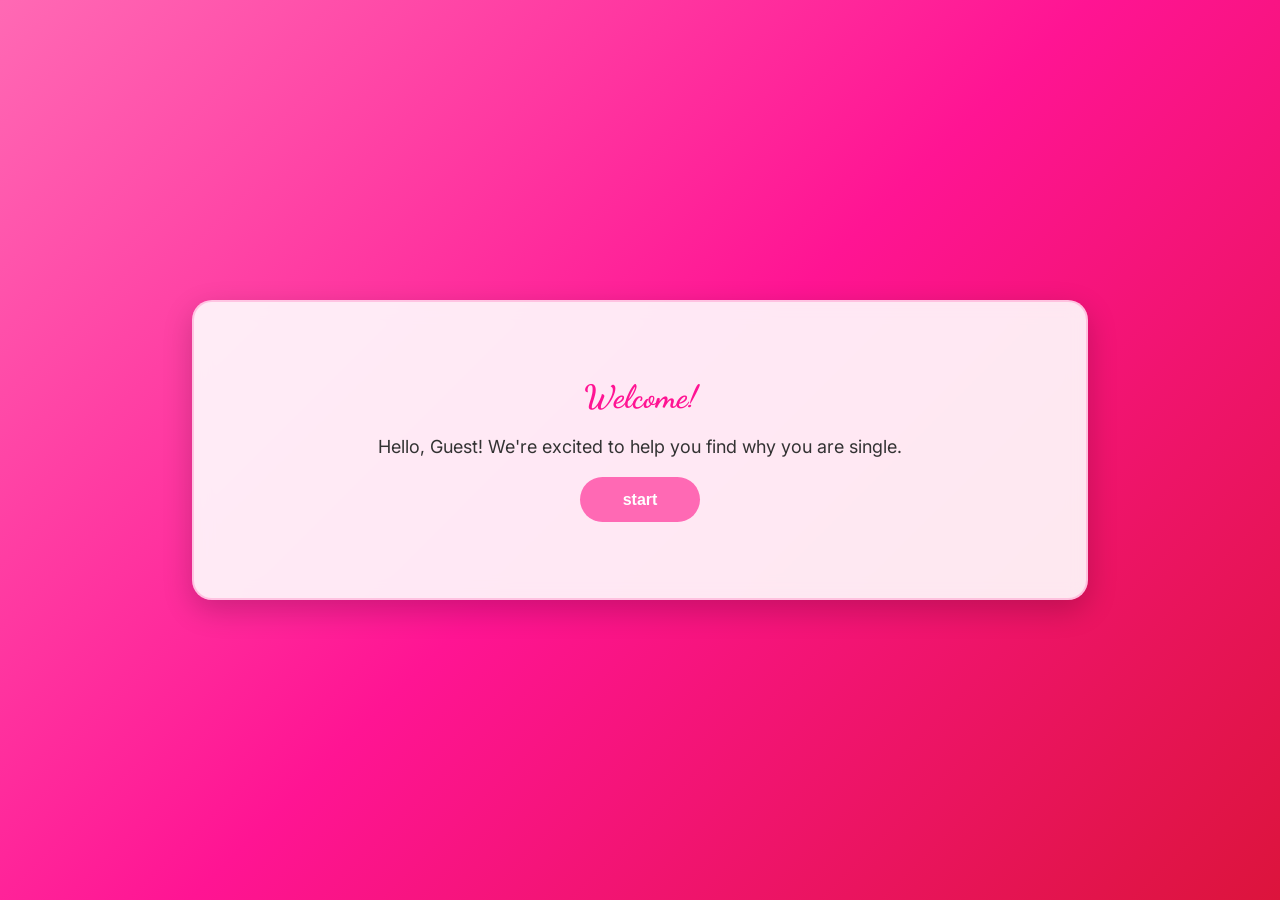
<file: index.html>
<!DOCTYPE html>
<html lang="en">
<head>
  <meta charset="UTF-8">
  <meta name="viewport" content="width=device-width, initial-scale=1.0">
  <title>Welcome</title>
  <link rel="preconnect" href="https://fonts.googleapis.com">
  <link rel="preconnect" href="https://fonts.gstatic.com" crossorigin>
  <link href="https://fonts.googleapis.com/css2?family=Inter:wght@400;500;600&family=Dancing+Script:wght@700&display=swap" rel="stylesheet">
  <link rel="stylesheet" href="single.css">
</head>
<body>
  <div class="welcome-card">
    <h1 class="welcome-title">Welcome!</h1>
    <p class="welcome-message">Hello, <span id="username">Guest</span>! We're excited to help you find why you are single.</p>
    <button onclick="window.location.href='start.html'">start</button>
  </div>
  <script>
    document.addEventListener('DOMContentLoaded', function() {
      const username = localStorage.getItem('username') || 'Guest';
      document.getElementById('username').textContent = username;
    });
  </script>
</body>
</html>
</file>
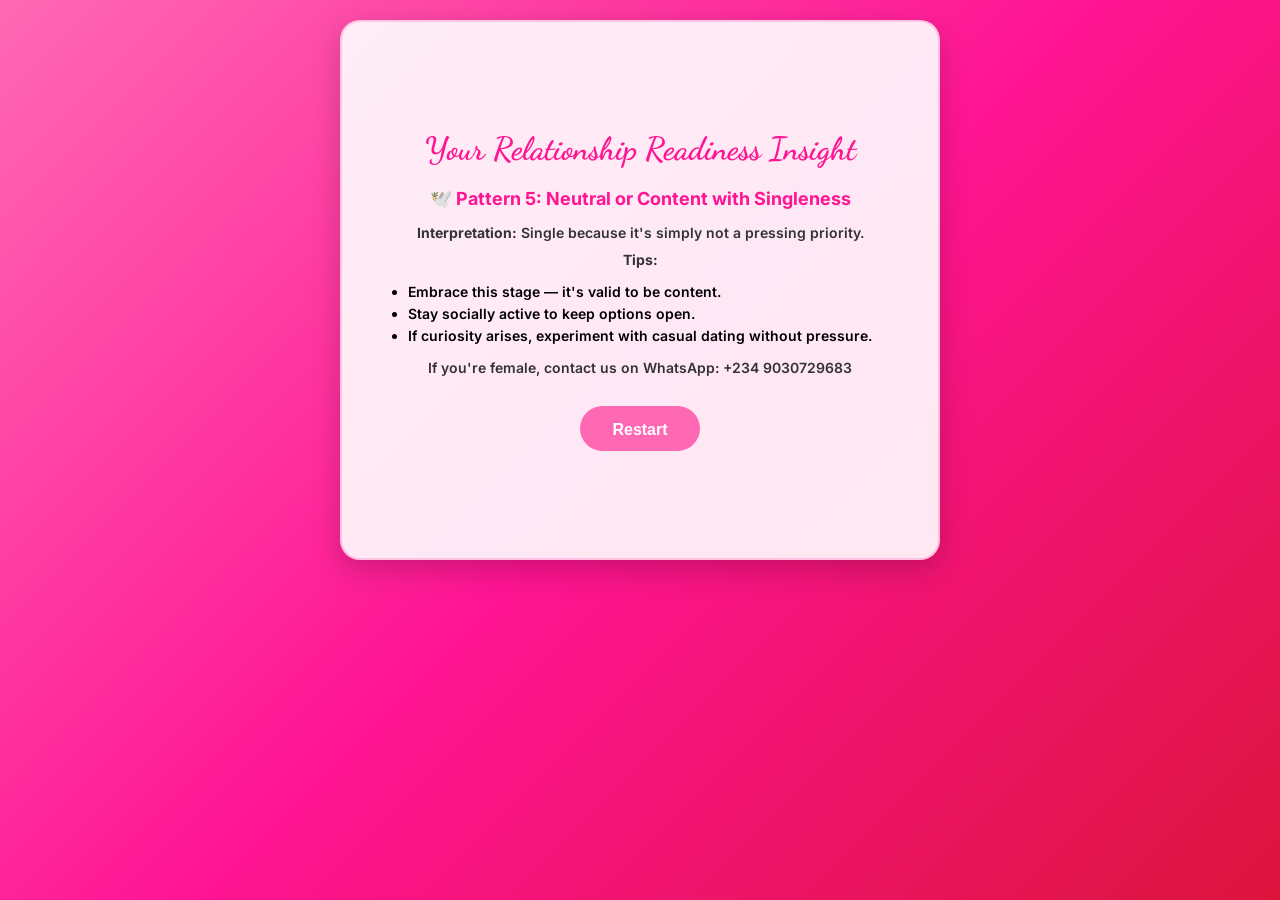
<file: results.html>
<!DOCTYPE html>
<html lang="en">
<head>
  <meta charset="UTF-8">
  <meta name="viewport" content="width=device-width, initial-scale=1.0">
  <title>Quiz Results</title>
  <link rel="preconnect" href="https://fonts.googleapis.com">
  <link rel="preconnect" href="https://fonts.gstatic.com" crossorigin>
  <link href="https://fonts.googleapis.com/css2?family=Inter:wght@400;500;600&family=Dancing+Script:wght@700&display=swap" rel="stylesheet">
  <link rel="stylesheet" href="single.css">
</head>
<body>
  <main class="results">
    <h1 class="title">Your Relationship Readiness Insight</h1>
    <div id="recommendation"></div>
    <button onclick="window.location.href='start.html'">Restart</button>
  </main>
  <script>
    document.addEventListener('DOMContentLoaded', function() {
      const answers = JSON.parse(localStorage.getItem('questionnaire') || '{}');
      const pattern = determinePattern(answers);
      const rec = getRecommendation(pattern);
      document.getElementById('recommendation').innerHTML = rec;
    });

    function determinePattern(answers) {
      if (answers.q1 === 'enjoy') return 1;
      if (answers.q4 === 'time') return 2;
      if (answers.q4 === 'past' || answers.q4 === 'ready') return 3;
      if (answers.q4 === 'compatible') return 4;
      if (answers.q5 === 'neutral' || answers.q5 === 'not') return 5;
      if (answers.q7 === 'circumstances' || answers.q7 === 'timing') return 6;
      if (answers.q7 === 'uncertainty') return 7;
      return 5;
    }

    function getRecommendation(pattern) {
      const recommendations = {
        1: `
          <h2>🌱 Pattern 1: Independence & Self-Focus</h2>
          <p><strong>Interpretation:</strong> This person is single by choice, valuing freedom and self-development.</p>
          <p><strong>Tips:</strong></p>
          <ul>
            <li>Keep nurturing your independence — it's a strength.</li>
            <li>If you ever want to date, try low-pressure environments (shared hobbies, casual meetups).</li>
            <li>Balance self-focus with openness to connection.</li>
          </ul>
          <p>If you're female, contact us on WhatsApp: +234 9030729683</p>
        `,
        2: `
          <h2>💼 Pattern 2: Busy & Time-Constrained</h2>
          <p><strong>Interpretation:</strong> Single due to lifestyle demands and limited opportunities.</p>
          <p><strong>Tips:</strong></p>
          <ul>
            <li>Consider micro-dating opportunities (coffee breaks, short events).</li>
            <li>Use apps or online communities that fit your schedule.</li>
            <li>Reevaluate priorities — even small adjustments can create space for relationships.</li>
          </ul>
          <p>If you're female, contact us on WhatsApp: +234 9030729683</p>
        `,
        3: `
          <h2>💔 Pattern 3: Past Experiences & Emotional Readiness</h2>
          <p><strong>Interpretation:</strong> Single because of healing, reflection, or unresolved feelings.</p>
          <p><strong>Tips:</strong></p>
          <ul>
            <li>Focus on emotional recovery and clarity before dating.</li>
            <li>Journaling or talking with trusted friends can help process past experiences.</li>
            <li>Start with light social interactions to rebuild confidence.</li>
          </ul>
          <p>If you're female, contact us on WhatsApp: +234 9030729683</p>
        `,
        4: `
          <h2>🎯 Pattern 4: High Standards & Compatibility Concerns</h2>
          <p><strong>Interpretation:</strong> Single because of selective preferences — waiting for the right fit.</p>
          <p><strong>Tips:</strong></p>
          <ul>
            <li>Standards are healthy, but check if they're realistic or overly rigid.</li>
            <li>Broaden your social circles to increase chances of meeting compatible people.</li>
            <li>Reflect on which qualities are non-negotiable versus nice-to-have.</li>
          </ul>
          <p>If you're female, contact us on WhatsApp: +234 9030729683</p>
        `,
        5: `
          <h2>🕊️ Pattern 5: Neutral or Content with Singleness</h2>
          <p><strong>Interpretation:</strong> Single because it's simply not a pressing priority.</p>
          <p><strong>Tips:</strong></p>
          <ul>
            <li>Embrace this stage — it's valid to be content.</li>
            <li>Stay socially active to keep options open.</li>
            <li>If curiosity arises, experiment with casual dating without pressure.</li>
          </ul>
          <p>If you're female, contact us on WhatsApp: +234 9030729683</p>
        `,
        6: `
          <h2>🔄 Pattern 6: Circumstantial & Timing Issues</h2>
          <p><strong>Interpretation:</strong> Single due to external circumstances rather than choice or emotional barriers.</p>
          <p><strong>Tips:</strong></p>
          <ul>
            <li>Expand your environments (new activities, communities, or travel).</li>
            <li>Timing often shifts — stay open and flexible.</li>
            <li>Build strong friendships; they often lead to romantic opportunities naturally.</li>
          </ul>
          <p>If you're female, contact us on WhatsApp: +234 9030729683</p>
        `,
        7: `
          <h2>🤔 Pattern 7: Uncertainty & Exploration</h2>
          <p><strong>Interpretation:</strong> Single because of indecision or lack of clarity.</p>
          <p><strong>Tips:</strong></p>
          <ul>
            <li>Explore through experiences — dating casually can help clarify preferences.</li>
            <li>Reflect on past relationships or role models to identify what resonates.</li>
            <li>Don't rush — clarity often comes with time and exploration.</li>
          </ul>
          <p>If you're female, contact us on WhatsApp: +234 9030729683</p>
        `
      };
      return recommendations[pattern] || recommendations[5];
    }
  </script>
</body>
</html>
</file>
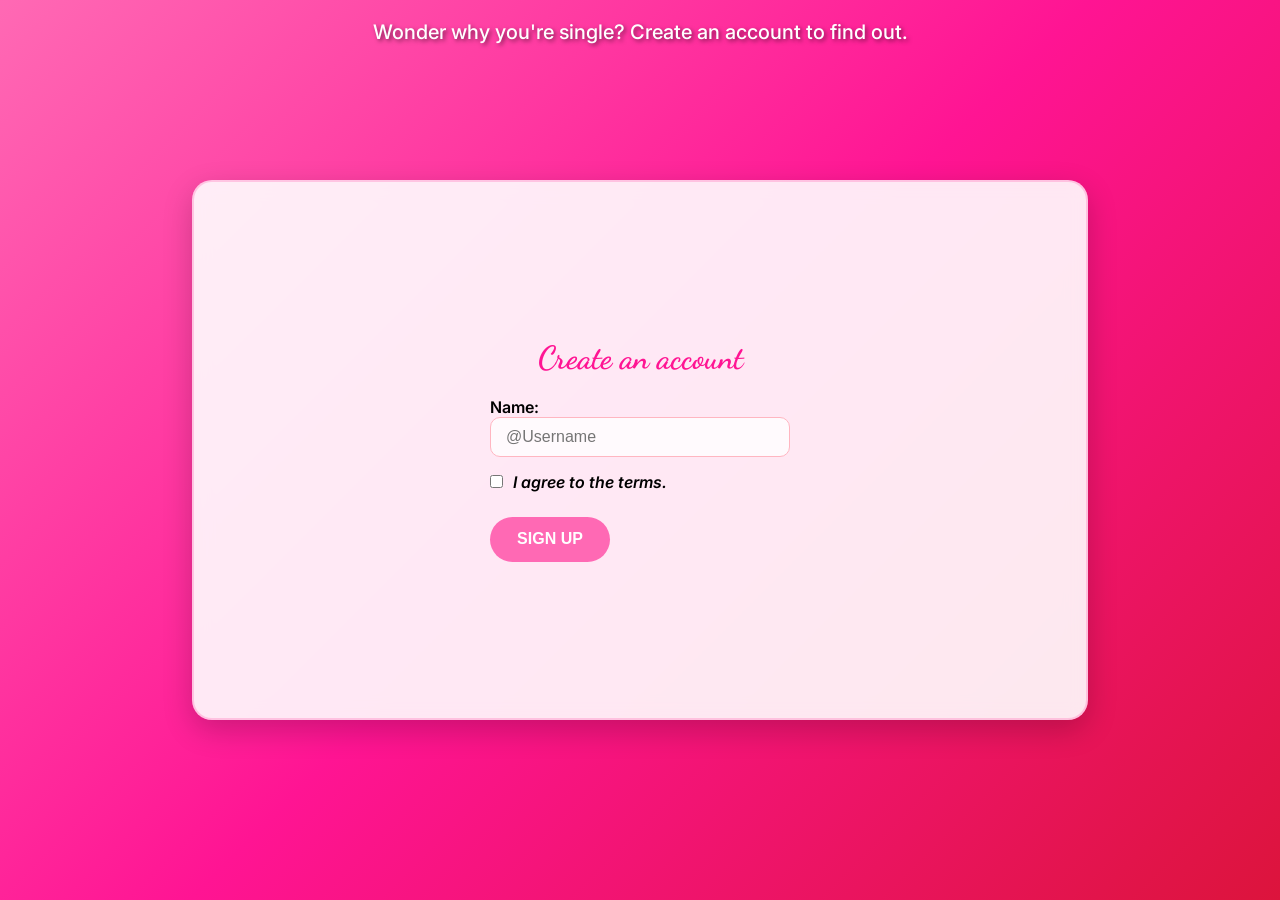
<file: signup.html>
<!DOCTYPE html>
<html lang="en">
<head>
  <meta charset="UTF-8">
  <meta name="viewport" content="width=device-width, initial-scale=1.0">
  <title>Sign Up</title>
  <link rel="preconnect" href="https://fonts.googleapis.com">
  <link rel="preconnect" href="https://fonts.gstatic.com" crossorigin>
  <link href="https://fonts.googleapis.com/css2?family=Inter:wght@400;500;600&family=Dancing+Script:wght@700&display=swap" rel="stylesheet">
  <link rel="stylesheet" href="single.css">
  <script>
    document.addEventListener('DOMContentLoaded', function() {
      const form = document.querySelector('.form');
      form.addEventListener('submit', function(e) {
        e.preventDefault();
        const name = document.querySelector('.text').value;
        if (name) {
          localStorage.setItem('username', name);
          window.location.href = 'index.html';
        }
      });
    });
  </script>
<body>
    <div class="speak">Wonder why you're single? Create an account to find out.</div>
  <main class="card">
    <h1 class="title">Create an account</h1>
    <form class="form" novalidate>
      <label class="field">
        <span>Name:</span>
        <input class="text" name="name" placeholder="@Username" required>
      </label>
      
      <label class="checkboxField">
        <input type="checkbox" name="agree" required>
        <span><i>I agree to the terms.</i></span>
      </label>
      <button class="submit" type="submit">SIGN UP</button>
    </form>
  </main>
</body>
</html>
</file>
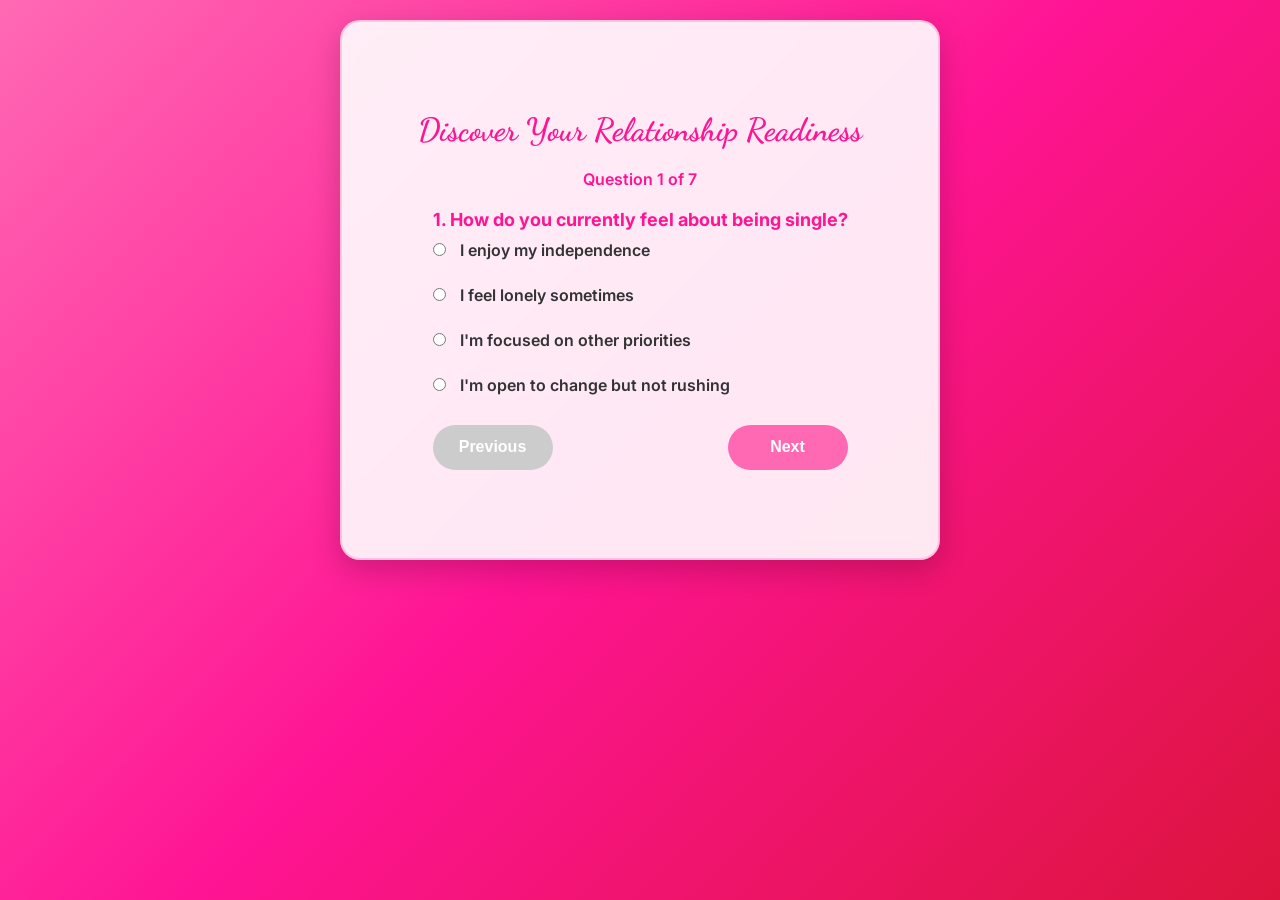
<file: start.html>
<!DOCTYPE html>
<html lang="en">
<head>
    <link rel="stylesheet" href="single.css">
    <meta charset="UTF-8">
    <meta name="viewport" content="width=device-width, initial-scale=1.0">
    <title>Relationship Questionnaire</title>
    <link rel="preconnect" href="https://fonts.googleapis.com">
    <link rel="preconnect" href="https://fonts.gstatic.com" crossorigin>
    <link href="https://fonts.googleapis.com/css2?family=Inter:wght@400;500;600&family=Dancing+Script:wght@700&display=swap" rel="stylesheet">
</head>
<body>
    <main class="questionnaire">
        <h1 class="title">Discover Your Relationship Readiness</h1>
        <div class="progress">Question <span id="current-question">1</span> of 7</div>
        <form class="quiz-form">
            <div class="question active" id="q1">
                <h3>1. How do you currently feel about being single?</h3>
                <label><input type="radio" name="q1" value="enjoy"> I enjoy my independence</label><br>
                <label><input type="radio" name="q1" value="lonely"> I feel lonely sometimes</label><br>
                <label><input type="radio" name="q1" value="focused"> I'm focused on other priorities</label><br>
                <label><input type="radio" name="q1" value="open"> I'm open to change but not rushing</label>
            </div>
            
            <div class="question" id="q2">
                <h3>2. What's your main focus in life right now?</h3>
                <label><input type="radio" name="q2" value="career"> Career or education</label><br>
                <label><input type="radio" name="q2" value="growth"> Personal growth and hobbies</label><br>
                <label><input type="radio" name="q2" value="family"> Family responsibilities</label><br>
                <label><input type="radio" name="q2" value="relationship"> Finding a relationship</label>
            </div>
            
            <div class="question" id="q3">
                <h3>3. How do you usually meet new people?</h3>
                <label><input type="radio" name="q3" value="friends"> Through friends or family</label><br>
                <label><input type="radio" name="q3" value="work"> At work or school</label><br>
                <label><input type="radio" name="q3" value="events"> Social events or hobbies</label><br>
                <label><input type="radio" name="q3" value="rarely"> I rarely meet new people</label>
            </div>
            
            <div class="question" id="q4">
                <h3>4. What's your biggest challenge in dating?</h3>
                <label><input type="radio" name="q4" value="time"> Lack of time</label><br>
                <label><input type="radio" name="q4" value="compatible"> Difficulty finding compatible partners</label><br>
                <label><input type="radio" name="q4" value="past"> Past relationship experiences</label><br>
                <label><input type="radio" name="q4" value="ready"> Not feeling ready emotionally</label>
            </div>
            
            <div class="question" id="q5">
                <h3>5. How important is a relationship to you right now?</h3>
                <label><input type="radio" name="q5" value="very"> Very important — top priority</label><br>
                <label><input type="radio" name="q5" value="somewhat"> Somewhat important — but not urgent</label><br>
                <label><input type="radio" name="q5" value="neutral"> Neutral — I'm fine either way</label><br>
                <label><input type="radio" name="q5" value="not"> Not important — I prefer being single</label>
            </div>
            
            <div class="question" id="q6">
                <h3>6. What qualities do you look for in a partner?</h3>
                <label><input type="radio" name="q6" value="values"> Shared values and goals</label><br>
                <label><input type="radio" name="q6" value="emotional"> Emotional connection</label><br>
                <label><input type="radio" name="q6" value="physical"> Physical attraction</label><br>
                <label><input type="radio" name="q6" value="financial"> Financial or lifestyle compatibility</label>
            </div>
            
            <div class="question" id="q7">
                <h3>7. Why do you think you're single at the moment?</h3>
                <label><input type="radio" name="q7" value="choice"> By choice — I value independence</label><br>
                <label><input type="radio" name="q7" value="circumstances"> Circumstances — haven't met the right person</label><br>
                <label><input type="radio" name="q7" value="timing"> Timing — focusing on other areas of life</label><br>
                <label><input type="radio" name="q7" value="uncertainty"> Uncertainty — not sure what I want yet</label>
            </div>
            
            <div class="navigation">
                <button type="button" id="prev" disabled>Previous</button>
                <button type="button" id="next">Next</button>
            </div>
        </form>
    </main>
    <script>
        document.addEventListener('DOMContentLoaded', function() {
            let currentQuestion = 1;
            const totalQuestions = 7;
            const questions = document.querySelectorAll('.question');
            const prevBtn = document.getElementById('prev');
            const nextBtn = document.getElementById('next');
            const progress = document.getElementById('current-question');

            function showQuestion(num) {
                questions.forEach(q => q.classList.remove('active'));
                document.getElementById(`q${num}`).classList.add('active');
                progress.textContent = num;
                prevBtn.disabled = num === 1;
                nextBtn.textContent = num === totalQuestions ? 'Submit' : 'Next';
            }

            prevBtn.addEventListener('click', function() {
                if (currentQuestion > 1) {
                    currentQuestion--;
                    showQuestion(currentQuestion);
                }
            });

            nextBtn.addEventListener('click', function() {
                const currentSelected = document.querySelector(`input[name="q${currentQuestion}"]:checked`);
                if (!currentSelected) {
                    alert('Please answer the current question before proceeding.');
                    return;
                }
                if (currentQuestion < totalQuestions) {
                    currentQuestion++;
                    showQuestion(currentQuestion);
                } else {
                    // Submit
                    const answers = {};
                    for (let i = 1; i <= 7; i++) {
                        const selected = document.querySelector(`input[name="q${i}"]:checked`);
                        answers[`q${i}`] = selected ? selected.value : null;
                    }
                    localStorage.setItem('questionnaire', JSON.stringify(answers));
                    window.location.href = 'results.html';
                }
            });

            showQuestion(currentQuestion);
        });
    </script>
</body>
</html>
</file>
<file: single.css>
* {
    margin: 0;
    padding: 0;
    box-sizing: border-box;
}
body{
    background:linear-gradient(135deg, #FF69B4, #FF1493, #DC143C);
    height:100vh;
    display:flex;
    font-family: 'Inter', sans-serif;
}
main{
    background:rgba(255, 255, 255, 0.9);
    backdrop-filter:blur(10px);
    font-weight:600;
    margin:auto;
    width:70%;
    height:60%;
    min-height: 300px;
    border-radius:20px;
    box-shadow:0 10px 30px rgba(0,0,0,0.2);
    display:flex;
    flex-direction:column;
    justify-content:center;
    align-items:center;
    text-align:center;
    padding:30px;
    border: 2px solid rgba(255, 105, 180, 0.3);



}
button{
    margin-top:10px;
    background:#FF69B4;
    color: white;
    border:none;
    width:120px;
     font-size:16px;
    height:45px;
    border-radius:25px;
    font-weight:600;
    cursor: pointer;
    transition: background 0.3s;
}
.text{
     border:1px solid #FFB6C1;
    
    width:100%;
    height:40px;
    border-radius:10px;
    padding: 0 15px;
    font-size: 16px;
    background: rgba(255, 255, 255, 0.8);
}
button:hover{
    background:#FF1493;
}
.form {
    display: flex;
    flex-direction: column;
    gap: 15px;
    width: 100%;
    max-width: 300px;
}
.field {
    display: flex;
    flex-direction: column;
    text-align: left;
}
.checkboxField {
    display: flex;
    align-items: center;
    gap: 10px;
}
.speak {
    position: absolute;
    top: 20px;
    left: 50%;
    transform: translateX(-50%);
    font-size: 20px;
    font-weight: 500;
    color: white;
    text-shadow: 2px 2px 4px rgba(0,0,0,0.5);
}
.title {
    margin-bottom: 20px;
    font-size: 32px;
    color: #FF1493;
    font-weight: 700;
    font-family: 'Dancing Script', cursive;
}
.welcome-card {
    background: rgba(255, 255, 255, 0.9);
    backdrop-filter: blur(10px);
    margin: auto;
    width: 70%;
    min-height: 300px;
    border-radius: 20px;
    box-shadow: 0 10px 30px rgba(0,0,0,0.2);
    display: flex;
    flex-direction: column;
    justify-content: center;
    align-items: center;
    text-align: center;
    padding: 30px;
    border: 2px solid rgba(255, 105, 180, 0.3);
}
.welcome-title {
    font-size: 32px;
    color: #FF1493;
    font-family: 'Dancing Script', cursive;
    margin-bottom: 20px;
}
.welcome-message {
    font-size: 18px;
    color: #333;
    margin-bottom: 10px;
}
.questionnaire {
    background: rgba(255, 255, 255, 0.9);
    backdrop-filter: blur(10px);
    margin: 20px auto;
    width: 80%;
    max-width: 600px;
    border-radius: 20px;
    box-shadow: 0 10px 30px rgba(0,0,0,0.2);
    padding: 30px;
    border: 2px solid rgba(255, 105, 180, 0.3);
}
.question {
    margin-bottom: 20px;
    text-align: left;
    display: none;
}
.question.active {
    display: block;
}
.question h3 {
    color: #FF1493;
    font-family: 'Inter', sans-serif;
    font-size: 18px;
    margin-bottom: 10px;
}
.question label {
    display: block;
    margin-bottom: 5px;
    font-size: 16px;
    color: #333;
}
.question input[type="radio"] {
    margin-right: 10px;
}
.progress {
    text-align: center;
    font-size: 16px;
    color: #FF1493;
    margin-bottom: 20px;
}
.navigation {
    display: flex;
    justify-content: space-between;
    margin-top: 20px;
}
.navigation button {
    background: #FF69B4;
    color: white;
    border: none;
    padding: 10px 20px;
    border-radius: 25px;
    font-size: 16px;
    cursor: pointer;
    transition: background 0.3s;
}
.navigation button:hover:not(:disabled) {
    background: #FF1493;
}
.navigation button:disabled {
    background: #ccc;
    cursor: not-allowed;
}
.results {
    background: rgba(255, 255, 255, 0.9);
    backdrop-filter: blur(10px);
    margin: 20px auto;
    width: 80%;
    max-width: 600px;
    border-radius: 20px;
    box-shadow: 0 10px 30px rgba(0,0,0,0.2);
    padding: 30px;
    border: 2px solid rgba(255, 105, 180, 0.3);
    text-align: center;
}
.results h2 {
    color: #FF1493;
    font-family: 'Inter', sans-serif;
    margin-bottom: 15px;
    font-size: 18px;
}
.results p {
    margin-bottom: 10px;
    color: #333;
    font-size: 14px;
}
.results ul {
    text-align: left;
    margin: 15px 0;
    font-size: 14px;
}
.results li {
    margin-bottom: 5px;
    font-size: 14px;
}
.results button {
    background: #FF69B4;
    color: white;
    border: none;
    padding: 15px 30px;
    border-radius: 25px;
    font-size: 16px;
    cursor: pointer;
    transition: background 0.3s;
    margin-top: 20px;
}
.results button:hover {
    background: #FF1493;
}
</file>
